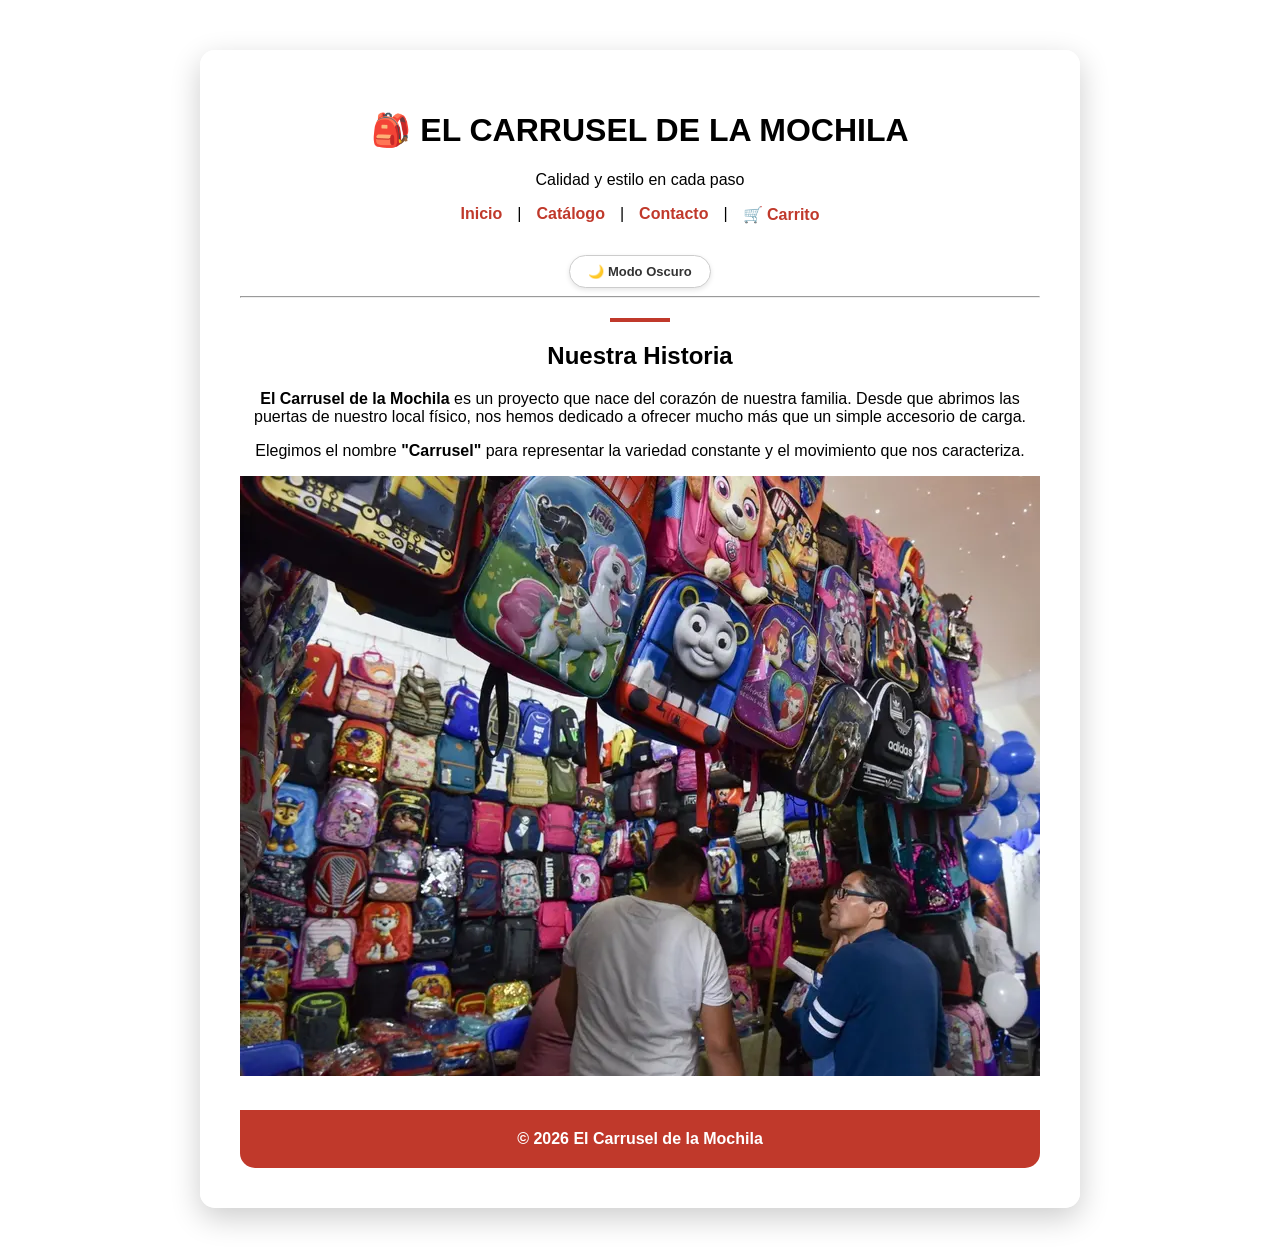
<file: index.html>
﻿<!DOCTYPE html>
<html lang="es">
<head>
    <meta charset="UTF-8">
    <meta name="viewport" content="width=device-width, initial-scale=1.0">
    <title>Inicio | El Carrusel de la Mochila</title>
    <link rel="stylesheet" href="styles.css">
</head>
<body>

    <video autoplay muted loop playsinline id="video-bg">
        <source src="vfondo.mp4" type="video/mp4">
        <source src="vfondo.mp4" type="video/webm">
        Tu navegador no soporta video de fondo.
    </video>

    <div class="main-container">
        <header>
            <h1>🎒 EL CARRUSEL DE LA MOCHILA</h1>
            <p class="tagline">Calidad y estilo en cada paso</p>
            
            <nav>
                <ul class="nav-links">
                    <li><a href="index.html">Inicio</a></li>
                    <li>|</li>
                    <li><a href="Catalogo.html">Catálogo</a></li>
                    <li>|</li>
                    <li><a href="Contacto.html">Contacto</a></li>
                    <li>|</li>
                    <li><a href="carrito.html">🛒 Carrito</a></li>
                </ul>
            </nav>

            <button id="boton-modo" class="btn-modo">🌙 Modo Oscuro</button>
        </header>

        <hr class="separator">

        <section class="history">
            <div class="red-line"></div>
            <h2>Nuestra Historia</h2>
            <p>
                <b>El Carrusel de la Mochila</b> es un proyecto que nace del corazón de nuestra familia. 
                Desde que abrimos las puertas de nuestro local físico, nos hemos dedicado a ofrecer 
                mucho más que un simple accesorio de carga.
            </p>
            <p>
                Elegimos el nombre <b>"Carrusel"</b> para representar la variedad constante y el 
                movimiento que nos caracteriza.
            </p>
            <img src="imagenp.jpg" alt="Interior de El Carrusel de la Mochila" class="history-img">
        </section>

        <footer>
            <strong>© 2026 El Carrusel de la Mochila</strong>
        </footer>
    </div>

    <script src="car.js"></script>
</body>
</html>
</file>
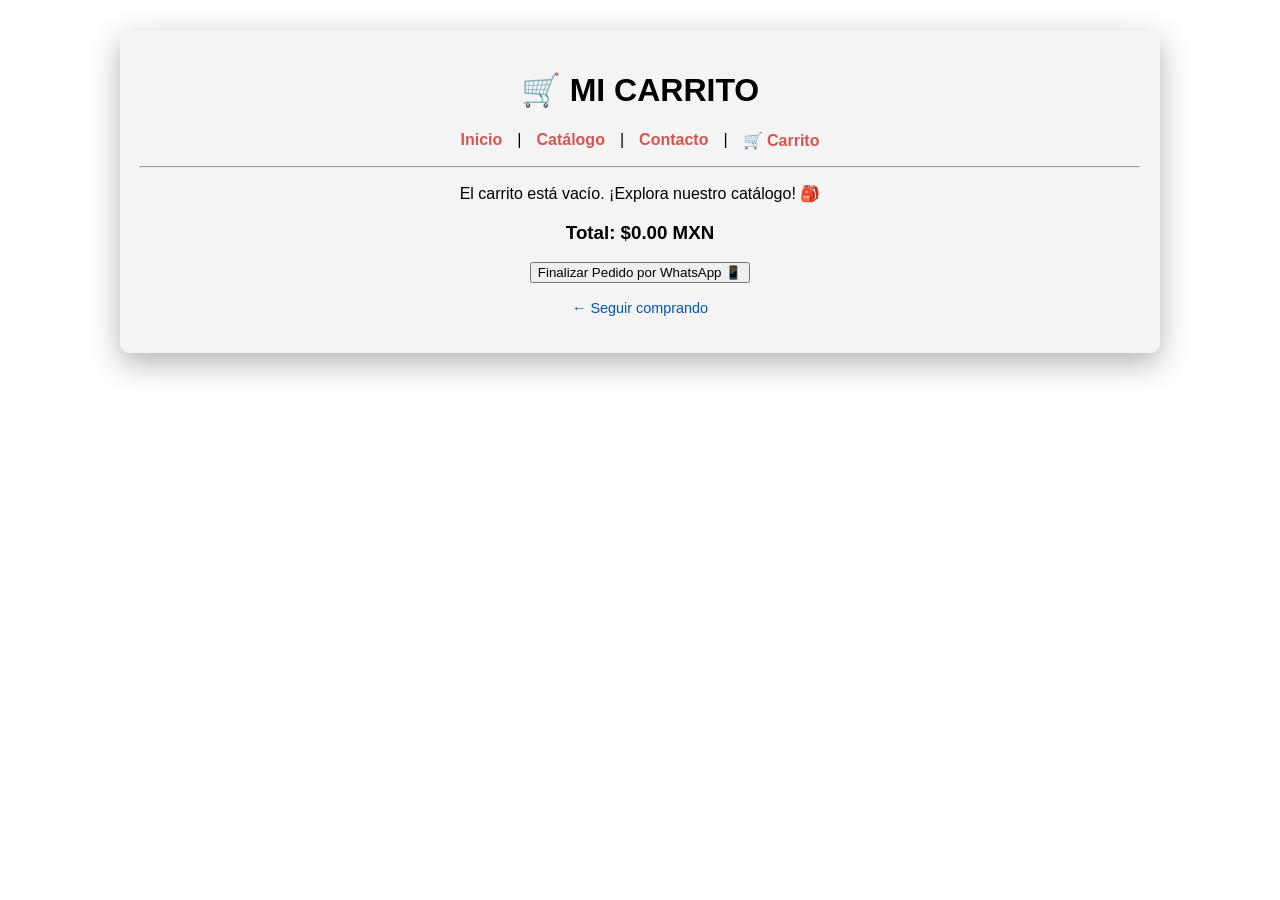
<file: carrito.html>
﻿<!DOCTYPE html>
<html lang="es">
<head>
    <meta charset="UTF-8">
    <meta name="viewport" content="width=device-width, initial-scale=1.0">
    <title>Mi Carrito | El Carrusel de la Mochila</title>
    <link rel="stylesheet" href="styles-catalogo.css">
</head>
<body>
    <video autoplay muted loop playsinline id="video-bg">
        <source src="vfondo.mp4" type="video/mp4">
    </video>

    <div class="main-container">
        <header>
            <h1>🛒 MI CARRITO</h1>
            <nav>
                <ul class="nav-links">
                    <li><a href="index.html">Inicio</a></li>
                    <li>|</li>
                    <li><a href="Catalogo.html">Catálogo</a></li>
                    <li>|</li>
                    <li><a href="Contacto.html">Contacto</a></li>
                    <li>|</li>
                    <li><a href="carrito.html">🛒 Carrito</a></li>
                </ul>
            </nav>
        </header>

        <hr class="separator">

        <div id="cart-items">
        </div>

        <div class="cart-summary">
            <h3>Total: <span id="cart-total">$0.00 MXN</span></h3>
            <button onclick="checkoutWhatsApp()" class="btn-checkout">Finalizar Pedido por WhatsApp 📱</button>
            <p><a href="Catalogo.html" style="color: #0056b3; text-decoration: none; font-size: 0.9em;">← Seguir comprando</a></p>
        </div>
    </div>

    <script src="car.js"></script>
</body>
</html>
</file>
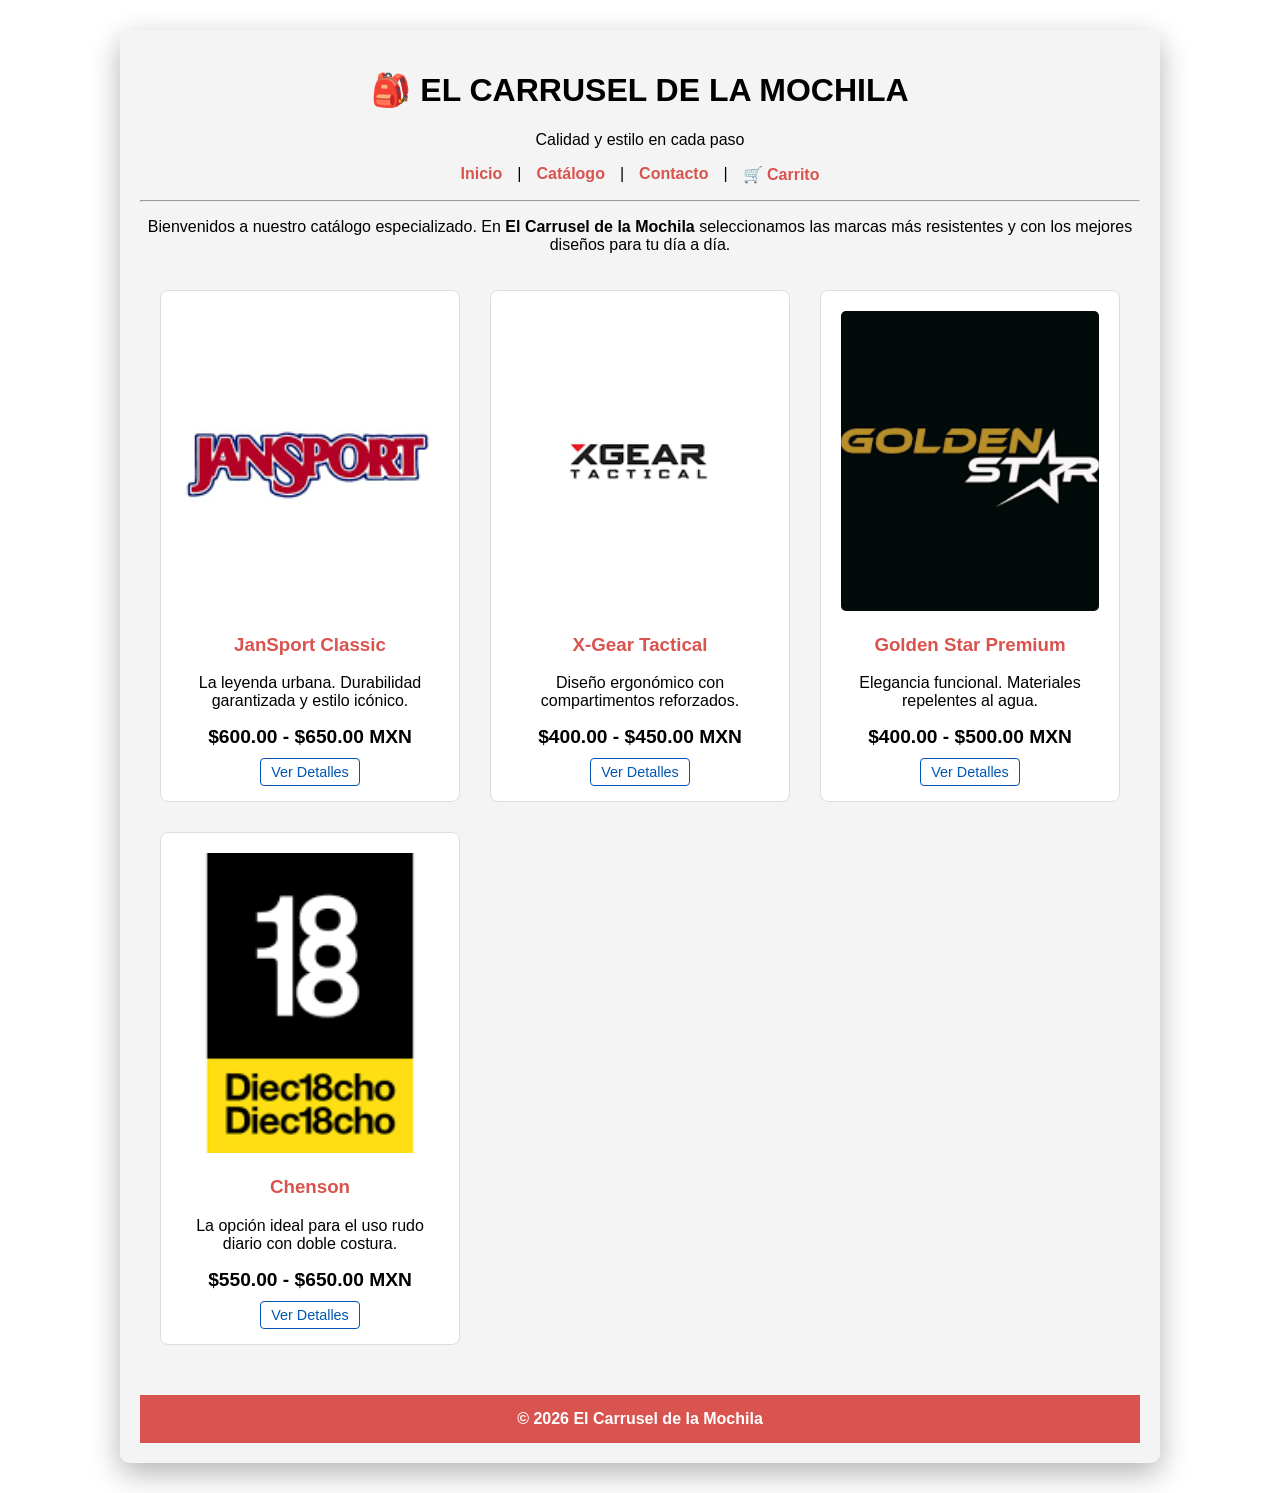
<file: Catalogo.html>
﻿<!DOCTYPE html>
<html lang="es">
<head>
    <meta charset="UTF-8">
    <meta name="viewport" content="width=device-width, initial-scale=1.0">
    <title>Catálogo | El Carrusel de la Mochila</title>
    <link rel="stylesheet" href="styles-catalogo.css">
</head>
<body>

    <video autoplay muted loop playsinline id="video-bg">
        <source src="vfondo.mp4" type="video/mp4">
        <source src="vfondo.mp4" type="video/webm">
    </video>

    <div class="main-container">
        <header>
            <h1>🎒 EL CARRUSEL DE LA MOCHILA</h1>
            <p class="tagline">Calidad y estilo en cada paso</p>
            
            <nav>
                <ul class="nav-links">
                    <li><a href="index.html">Inicio</a></li>
                    <li>|</li>
                    <li><a href="Catalogo.html" class="active">Catálogo</a></li>
                    <li>|</li>
                    <li><a href="Contacto.html">Contacto</a></li>
                    <li>|</li>
                    <li><a href="carrito.html">🛒 Carrito</a></li>
                </ul>
            </nav>
        </header>

        <hr class="separator">

        <section class="intro">
            <p>Bienvenidos a nuestro catálogo especializado. En <b>El Carrusel de la Mochila</b> seleccionamos las marcas más resistentes y con los mejores diseños para tu día a día.</p>
        </section>

        <main class="products-grid">
            
            <article class="product-card">
                <img src="logojansport.jpg" alt="Mochila JanSport">
                <h3>JanSport Classic</h3>
                <p>La leyenda urbana. Durabilidad garantizada y estilo icónico.</p>
                <span class="price">$600.00 - $650.00 MXN</span>
                <a href="ModelosJansport.html" class="btn-detail">Ver Detalles</a>
            </article>

            <article class="product-card">
                <img src="logoxgear.jpg" alt="Mochila X-Gear">
                <h3>X-Gear Tactical</h3>
                <p>Diseño ergonómico con compartimentos reforzados.</p>
                <span class="price">$400.00 - $450.00 MXN</span>
                <a href="ModelosXgear.html" class="btn-detail">Ver Detalles</a>
            </article>

            <article class="product-card">
                <img src="logogoldenstar.jpg" alt="Mochila Golden Star">
                <h3>Golden Star Premium</h3>
                <p>Elegancia funcional. Materiales repelentes al agua.</p>
                <span class="price">$400.00 - $500.00 MXN</span>
                <a href="ModelosGoldenstar.html" class="btn-detail">Ver Detalles</a>
            </article>

            <article class="product-card">
                <img src="logo1818.jpg" alt="Mochila Chenson">
                <h3>Chenson</h3>
                <p>La opción ideal para el uso rudo diario con doble costura.</p>
                <span class="price">$550.00 - $650.00 MXN</span>
                <a href="ModelosChenson.html" class="btn-detail">Ver Detalles</a>
            </article>

        </main>

        <footer>
            <strong>© 2026 El Carrusel de la Mochila</strong>
        </footer>
    </div>
<script src="car.js"></script>
</body>
</html>
</file>
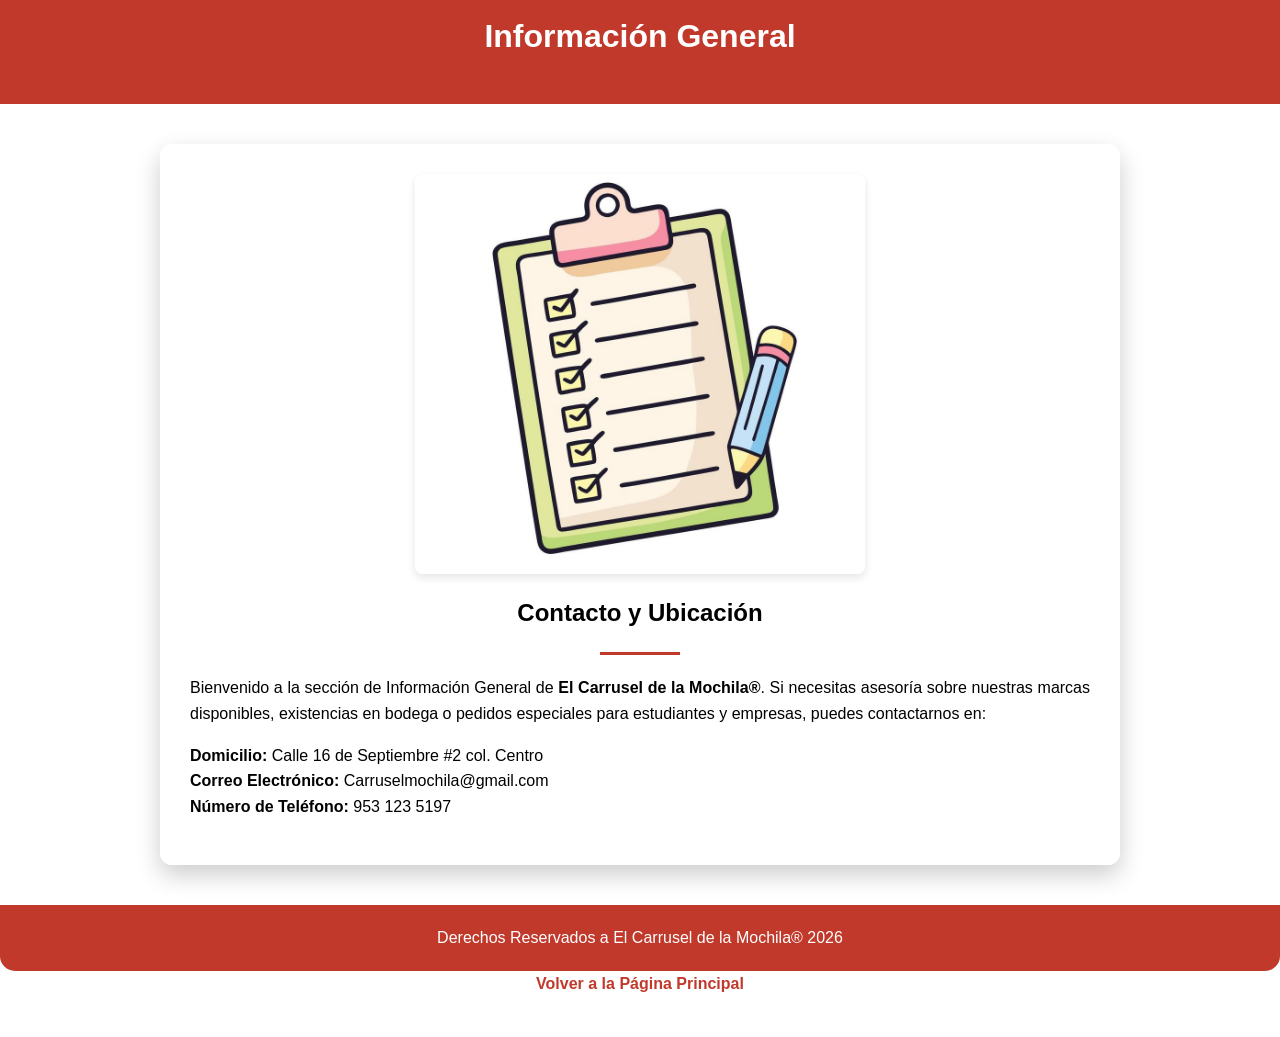
<file: Contacto.html>
<!DOCTYPE html>
<html lang="es">
<head>
    <meta charset="UTF-8">
    <meta name="viewport" content="width=device-width, initial-scale=1.0"><title>Información General | El Carrusel de la Mochila</title>
    <link rel="stylesheet" href="styles-contacto.css">
</head>
<body>
    <header class="encabezado">
        <h1>Información General</h1>
    </header>
    <div class="contenido-principal">

        <img src="listapendientes.jpg" width="450" height="400" alt="El Carrusel de la Mochila" class="imagen-centrada">

        <center>
            <h2>Contacto y Ubicación</h2>
            <hr class="linea-decorativa">
        </center>
        <p align="justify">
            Bienvenido a la sección de Información General de <b>El Carrusel de la Mochila®</b>. 
            Si necesitas asesoría sobre nuestras marcas disponibles, existencias en bodega o 
            pedidos especiales para estudiantes y empresas, puedes contactarnos en:
        </p>

        <p>
            <b>Domicilio:</b> Calle 16 de Septiembre #2 col. Centro<br>
            <b>Correo Electrónico:</b> Carruselmochila@gmail.com<br>
            <b>Número de Teléfono:</b> 953 123 5197
        </p>

    </div>

    <footer class="pie-pagina">

        Derechos Reservados a El Carrusel de la Mochila® 2026

    </footer>

    <a href="index.html" class="enlace-volver">Volver a la Página Principal</a>
<script src="car.js"></script>
</body>

</html>
</file>
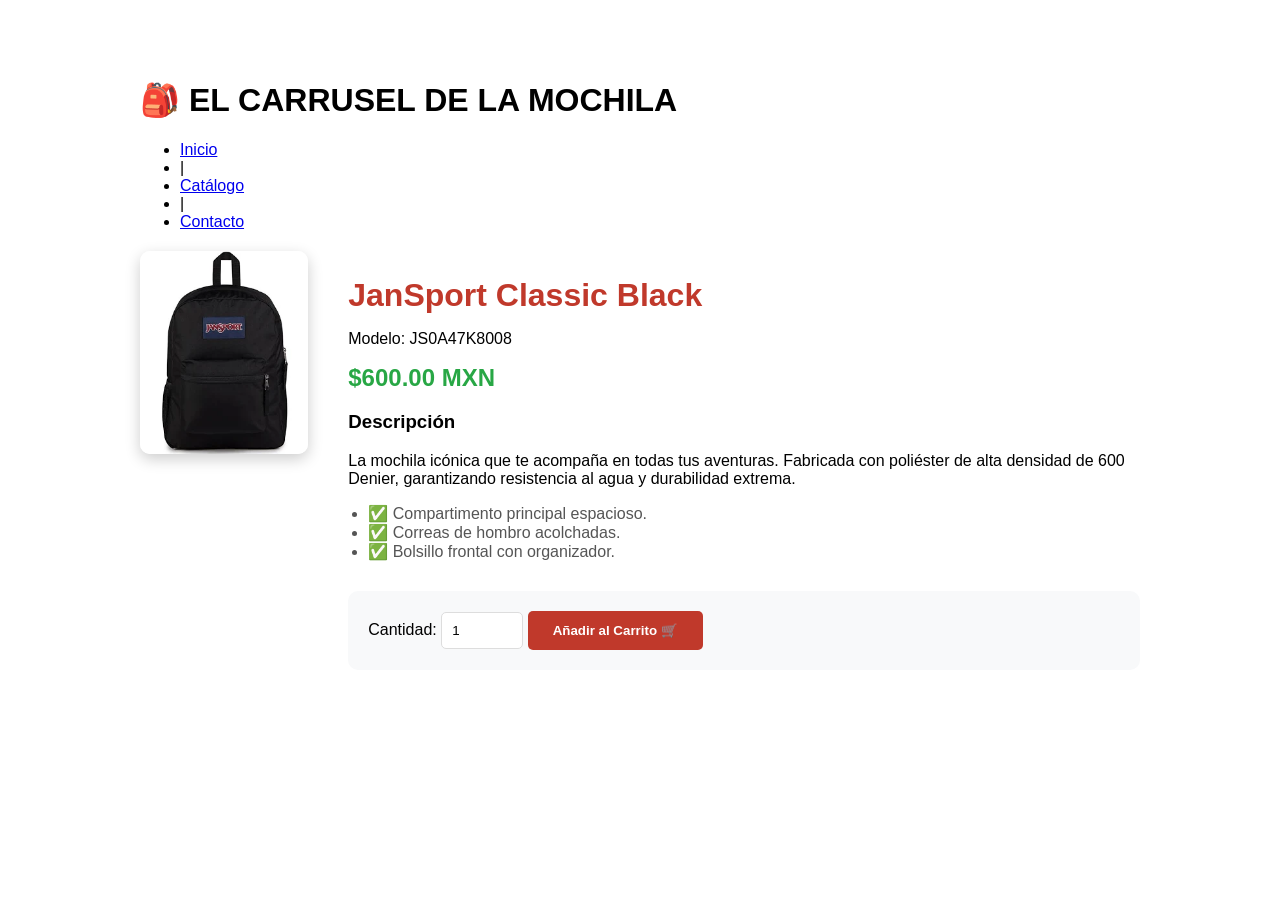
<file: jansport_detalles.html>
﻿<!DOCTYPE html>
<html lang="es">
<head>
    <meta charset="UTF-8">
    <meta name="viewport" content="width=device-width, initial-scale=1.0">
    <title>Detalles | JanSport Classic Black</title>
    <link rel="stylesheet" href="styles-detalles.css">
</head>
<body>
    <video autoplay muted loop playsinline id="video-bg">
        <source src="vfondo.mp4" type="video/mp4">
    </video>

    <div class="main-container">
        <header>
            <h1>🎒 EL CARRUSEL DE LA MOCHILA</h1>
            <nav>
                <ul class="nav-links">
                    <li><a href="index.html">Inicio</a></li>
                    <li>|</li>
                    <li><a href="Catalogo.html">Catálogo</a></li>
                    <li>|</li>
                    <li><a href="Contacto.html">Contacto</a></li>
                </ul>
            </nav>
        </header>

        <main class="product-detail-container">
            <div class="product-image">
                <img src="mjansportn.jpg" alt="JanSport Classic Black" id="main-img">
            </div>

            <div class="product-info">
                <h2 id="product-name">JanSport Classic Black</h2>
                <p class="sku">Modelo: JS0A47K8008</p>
                <p class="price-detail">$600.00 MXN</p>
                
                <div class="description">
                    <h3>Descripción</h3>
                    <p>La mochila icónica que te acompaña en todas tus aventuras. Fabricada con poliéster de alta densidad de 600 Denier, garantizando resistencia al agua y durabilidad extrema.</p>
                    <ul>
                        <li>✅ Compartimento principal espacioso.</li>
                        <li>✅ Correas de hombro acolchadas.</li>
                        <li>✅ Bolsillo frontal con organizador.</li>
                    </ul>
                </div>

                <div class="purchase-actions">
                    <label for="quantity">Cantidad:</label>
                    <input type="number" id="quantity" value="1" min="1" max="10">
                    
                    <button id="add-to-cart" class="btn-buy">Añadir al Carrito 🛒</button>
                </div>
            </div>
        </main>
    </div>

    <script src="car.js"></script>
</body>
</html>
</file>
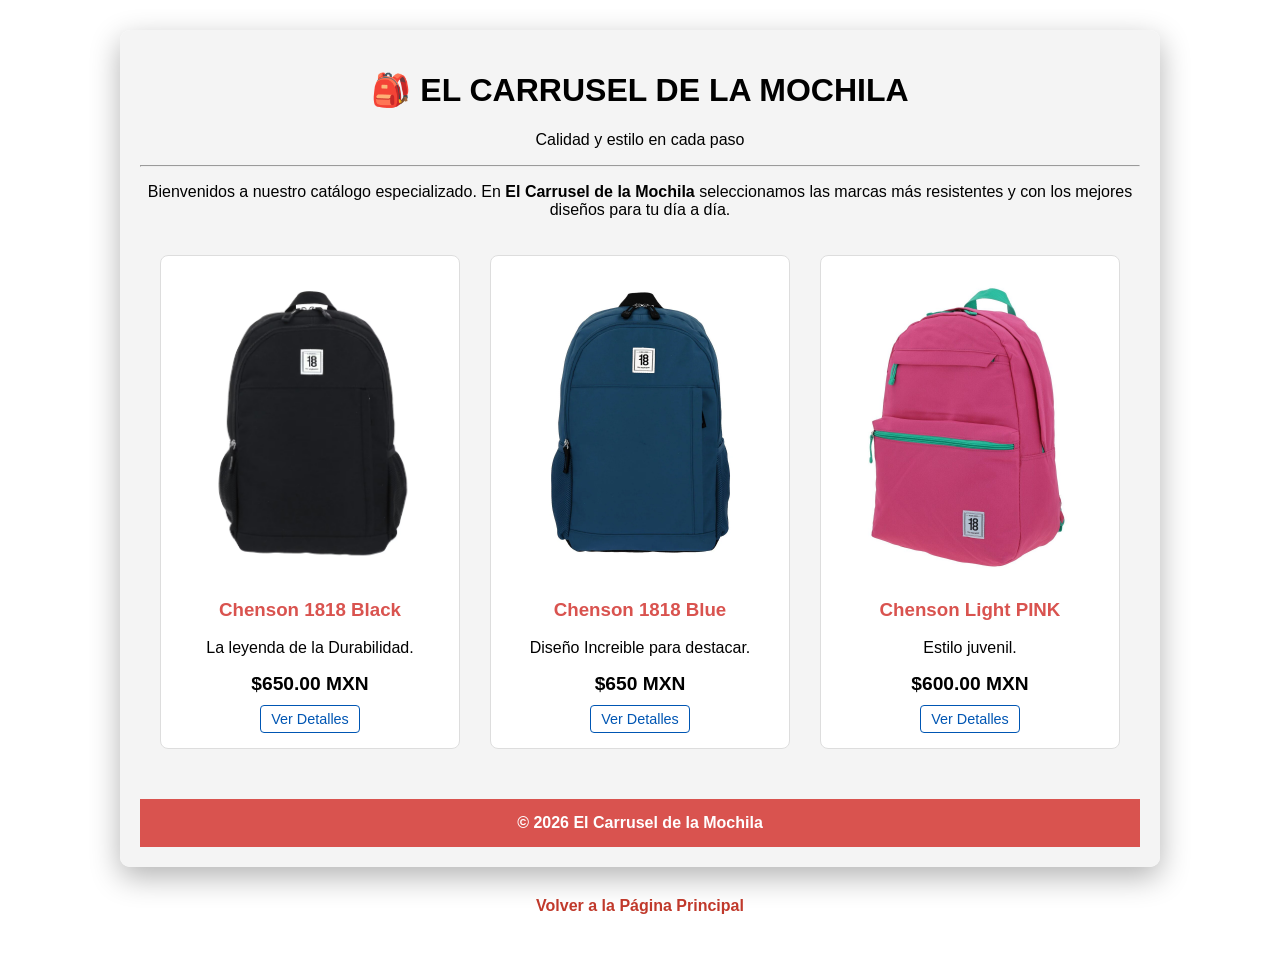
<file: ModelosChenson.html>
﻿<!DOCTYPE html>
<html lang="es">
<head>
    <meta charset="UTF-8">
    <meta name="viewport" content="width=device-width, initial-scale=1.0">
    <title>Catálogo | El Carrusel de la Mochila</title>
    <link rel="stylesheet" href="styles-catalogo.css">
</head>
<body>

    <video autoplay muted loop playsinline id="video-bg">
        <source src="vfondo.mp4" type="video/mp4">
        <source src="vfondo.mp4" type="video/webm">
    </video>

    <div class="main-container">
        <header>
            <h1>🎒 EL CARRUSEL DE LA MOCHILA</h1>
            <p class="tagline">Calidad y estilo en cada paso</p>

        </header>

        <hr class="separator">

        <section class="intro">
            <p>Bienvenidos a nuestro catálogo especializado. En <b>El Carrusel de la Mochila</b> seleccionamos las marcas más resistentes y con los mejores diseños para tu día a día.</p>
        </section>

        <main class="products-grid">

            <article class="product-card">
                <img src="m1818n.jpg" alt="Mochila Chenson1818B">
                <h3>Chenson 1818 Black</h3>
                <p>La leyenda de la Durabilidad.</p>
                <span class="price">$650.00 MXN</span>
                <a href="jansport_detalles.html" class="btn-detail">Ver Detalles</a>
            </article>

            <article class="product-card">
                <img src="m1818a.jpg" alt="Mochila Chenson1818a">
                <h3>Chenson 1818 Blue</h3>
                <p>Diseño Increible para destacar.</p>
                <span class="price">$650 MXN</span>
                <a href="xgear_detalles.html" class="btn-detail">Ver Detalles</a>
            </article>

            <article class="product-card">
                <img src="m1818r.jpg" alt="Mochila Chenson1818R">
                <h3>Chenson Light PINK</h3>
                <p>Estilo juvenil.</p>
                <span class="price">$600.00 MXN</span>
                <a href="golden_detalles.html" class="btn-detail">Ver Detalles</a>
            </article>

        </main>

        <footer>
            <strong>© 2026 El Carrusel de la Mochila</strong>
        </footer>
    </div>
    <a href="index.html" class="enlace-volver">Volver a la Página Principal</a>
<script src="script.js"></script>
    <script src="car.js"></script>
</body>
</html>
</file>
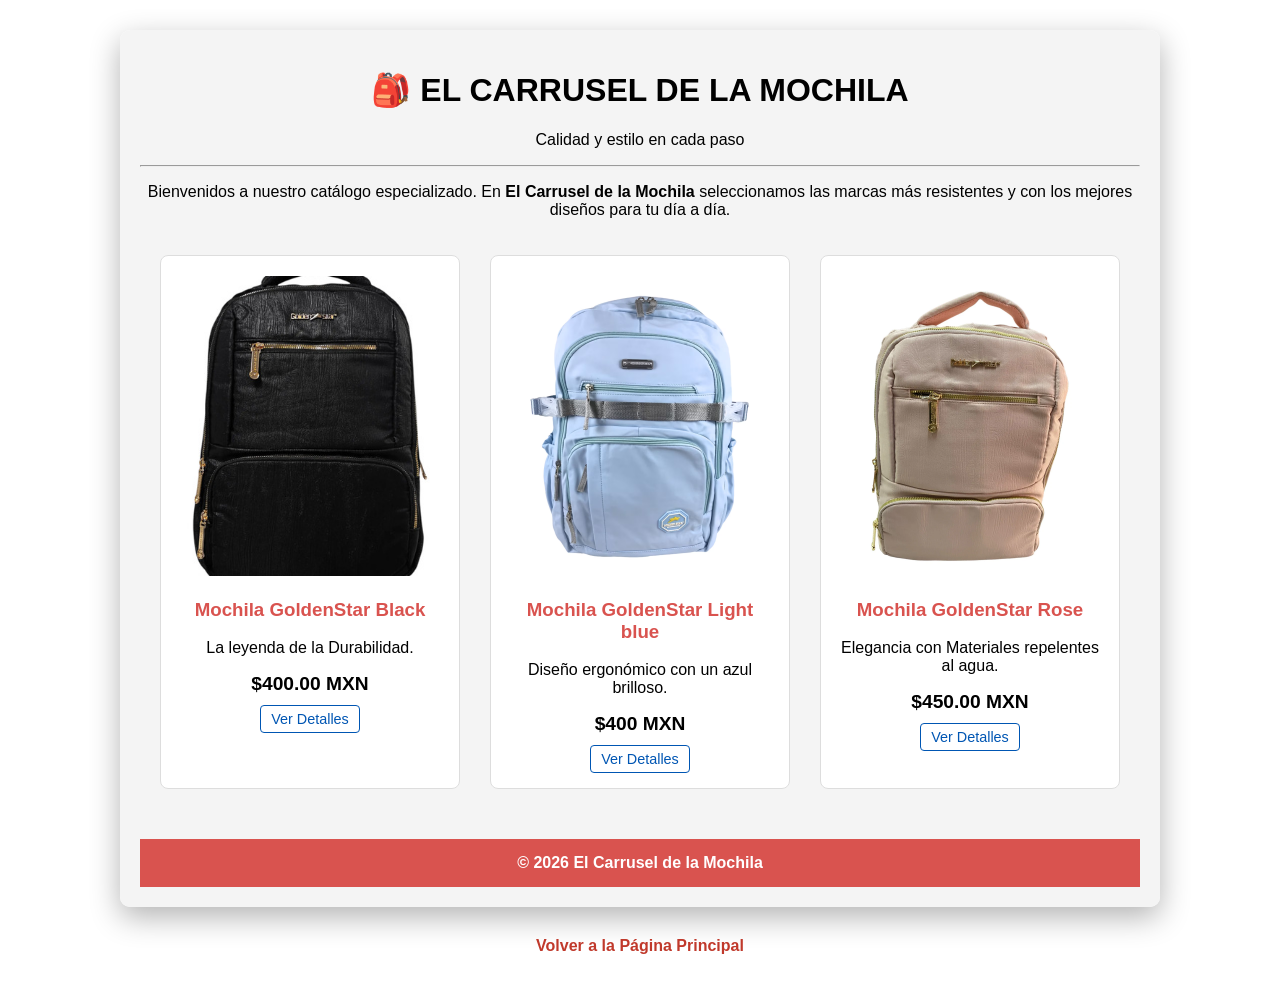
<file: ModelosGoldenstar.html>
﻿<!DOCTYPE html>
<html lang="es">
<head>
    <meta charset="UTF-8">
    <meta name="viewport" content="width=device-width, initial-scale=1.0">
    <title>Catálogo | El Carrusel de la Mochila</title>
    <link rel="stylesheet" href="styles-catalogo.css">
</head>
<body>

    <video autoplay muted loop playsinline id="video-bg">
        <source src="vfondo.mp4" type="video/mp4">
        <source src="vfondo.mp4" type="video/webm">
    </video>

    <div class="main-container">
        <header>
            <h1>🎒 EL CARRUSEL DE LA MOCHILA</h1>
            <p class="tagline">Calidad y estilo en cada paso</p>

        </header>

        <hr class="separator">

        <section class="intro">
            <p>Bienvenidos a nuestro catálogo especializado. En <b>El Carrusel de la Mochila</b> seleccionamos las marcas más resistentes y con los mejores diseños para tu día a día.</p>
        </section>

        <main class="products-grid">

            <article class="product-card">
                <img src="mgoldenstarn.jpg" alt="Mochila gsn">
                <h3>Mochila GoldenStar Black</h3>
                <p>La leyenda de la Durabilidad.</p>
                <span class="price">$400.00 MXN</span>
                <a href="jansport_detalles.html" class="btn-detail">Ver Detalles</a>
            </article>

            <article class="product-card">
                <img src="mgoldenstara.jpg" alt="Mochila gsa">
                <h3>Mochila GoldenStar Light blue</h3>
                <p>Diseño ergonómico con un azul brilloso.</p>
                <span class="price">$400 MXN</span>
                <a href="xgear_detalles.html" class="btn-detail">Ver Detalles</a>
            </article>

            <article class="product-card">
                <img src="mgoldenstarrg.jpg" alt="Mochila Xgearbn">
                <h3>Mochila GoldenStar Rose</h3>
                <p>Elegancia con Materiales repelentes al agua.</p>
                <span class="price">$450.00 MXN</span>
                <a href="golden_detalles.html" class="btn-detail">Ver Detalles</a>
            </article>

        </main>

        <footer>
            <strong>© 2026 El Carrusel de la Mochila</strong>
        </footer>
    </div>
 <a href="index.html" class="enlace-volver">Volver a la Página Principal</a>
<script src="script.js"></script>
    <script src="car.js"></script>
</body>
</html>
</file>
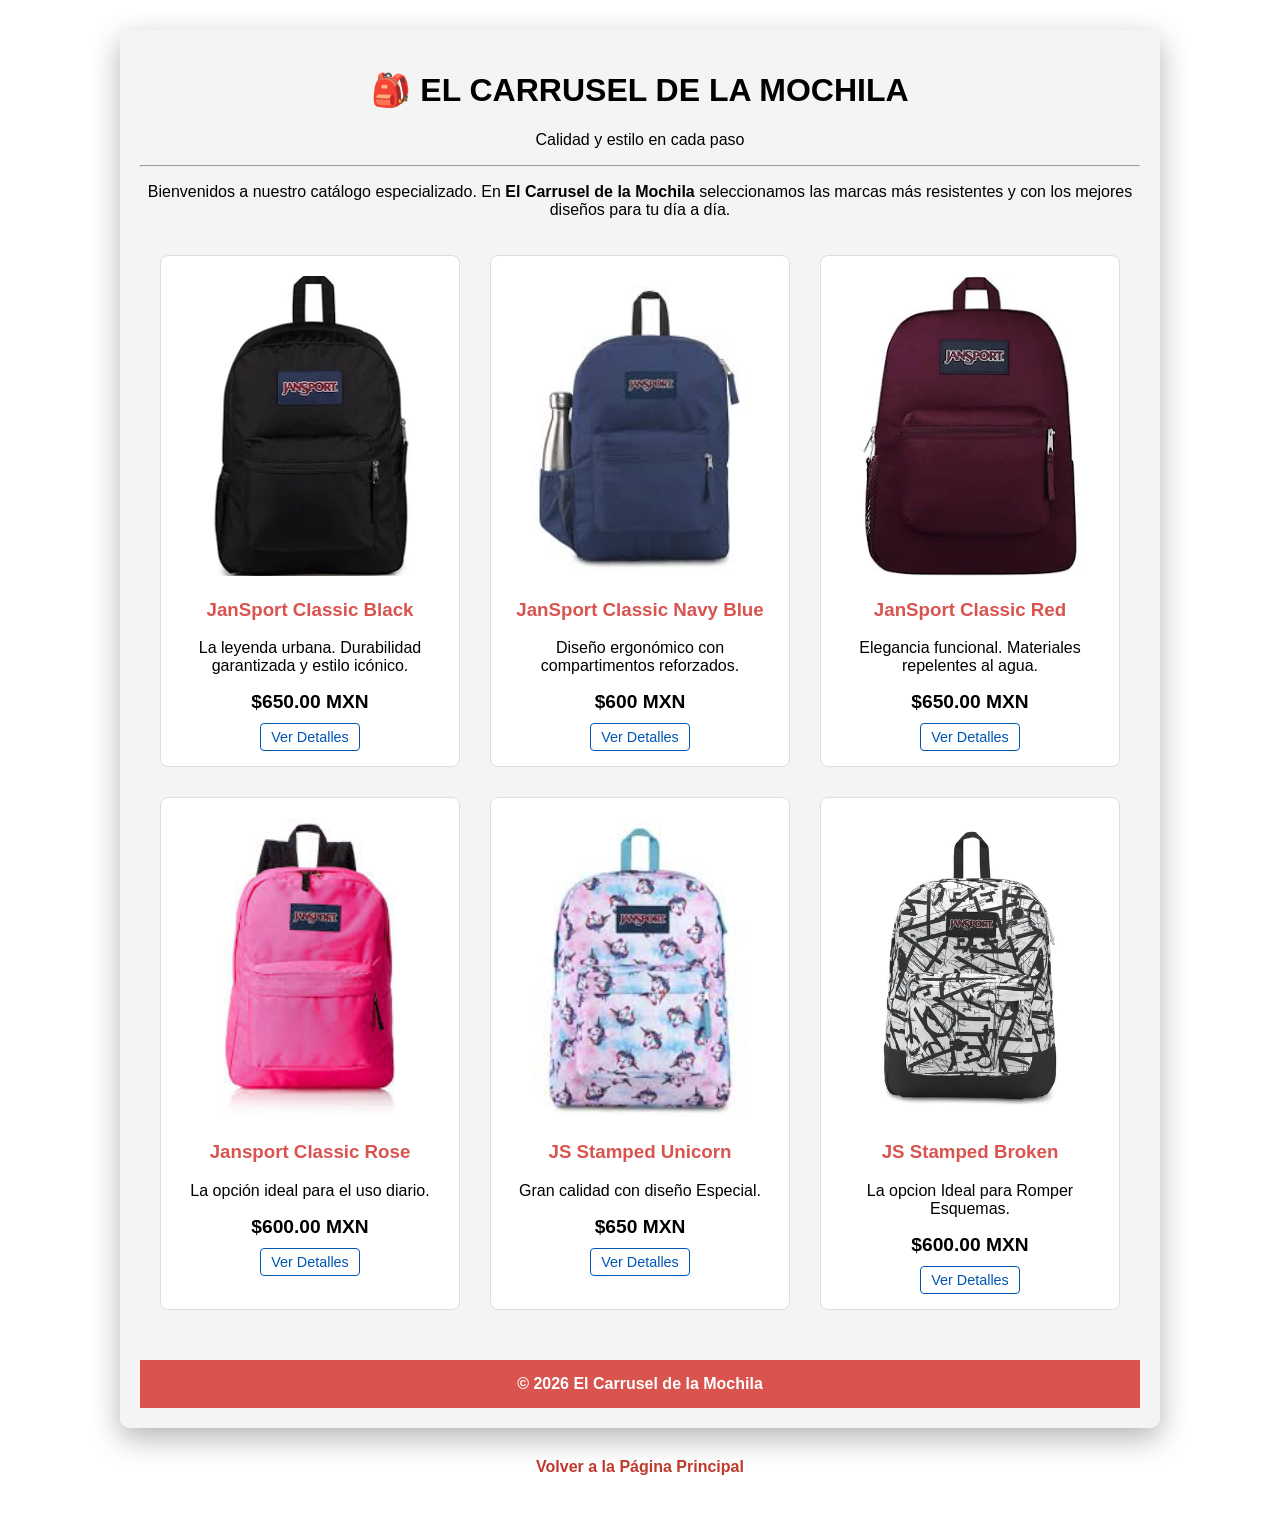
<file: ModelosJansport.html>
﻿<!DOCTYPE html>
<html lang="es">
<head>
    <meta charset="UTF-8">
    <meta name="viewport" content="width=device-width, initial-scale=1.0">
    <title>Catálogo | El Carrusel de la Mochila</title>
    <link rel="stylesheet" href="styles-catalogo.css">
</head>
<body>

    <video autoplay muted loop playsinline id="video-bg">
        <source src="vfondo.mp4" type="video/mp4">
        <source src="vfondo.mp4" type="video/webm">
    </video>

    <div class="main-container">
        <header>
            <h1>🎒 EL CARRUSEL DE LA MOCHILA</h1>
            <p class="tagline">Calidad y estilo en cada paso</p>

        </header>

        <hr class="separator">

        <section class="intro">
            <p>Bienvenidos a nuestro catálogo especializado. En <b>El Carrusel de la Mochila</b> seleccionamos las marcas más resistentes y con los mejores diseños para tu día a día.</p>
        </section>

        <main class="products-grid">

            <article class="product-card">
                <img src="mjansportn.jpg" alt="Mochila JanSport">
                <h3>JanSport Classic Black</h3>
                <p>La leyenda urbana. Durabilidad garantizada y estilo icónico.</p>
                <span class="price">$650.00 MXN</span>
                <a href="jansport_detalles.html" class="btn-detail">Ver Detalles</a>
            </article>

            <article class="product-card">
                <img src="mjsam.jpg" alt="Mochila Jansport Azul Marino">
                <h3>JanSport Classic Navy Blue</h3>
                <p>Diseño ergonómico con compartimentos reforzados.</p>
                <span class="price">$600 MXN</span>
                <a href="xgear_detalles.html" class="btn-detail">Ver Detalles</a>
            </article>

            <article class="product-card">
                <img src="mjsr.jpg" alt="Mochila Jansport Rojo vino">
                <h3>JanSport Classic Red</h3>
                <p>Elegancia funcional. Materiales repelentes al agua.</p>
                <span class="price">$650.00 MXN</span>
                <a href="golden_detalles.html" class="btn-detail">Ver Detalles</a>
            </article>

            <article class="product-card">
                <img src="mjsrosa.jpg" alt="Mochila JanSport Rosa">
                <h3>Jansport Classic Rose</h3>
                <p>La opción ideal para el uso diario.</p>
                <span class="price">$600.00 MXN</span>
                <a href="basica_detalles.html" class="btn-detail">Ver Detalles</a>
            </article>

            <article class="product-card">
                <img src="mjsestampadou.jpg" alt="Estampado Unicornio" loading="lazy">
                <h3>JS Stamped Unicorn</h3>
                <p>Gran calidad con diseño Especial.</p>
                <span class="price">$650 MXN</span>
                <a href="archivo_detalles.html" class="btn-detail">Ver Detalles</a>
            </article>

            <article class="product-card">
                <img src="mjsestampadobn.jpg" alt="Estampado Roto">
                <h3>JS Stamped Broken</h3>
                <p>La opcion Ideal para Romper Esquemas.</p>
                <span class="price">$600.00 MXN</span>
                <a href="basica_detalles.html" class="btn-detail">Ver Detalles</a>
            </article>

        </main>

        <footer>
            <strong>© 2026 El Carrusel de la Mochila</strong>
        </footer>
    </div>
 <a href="index.html" class="enlace-volver">Volver a la Página Principal</a>
    <script src="car.js"></script>
</body>
</html>
</file>
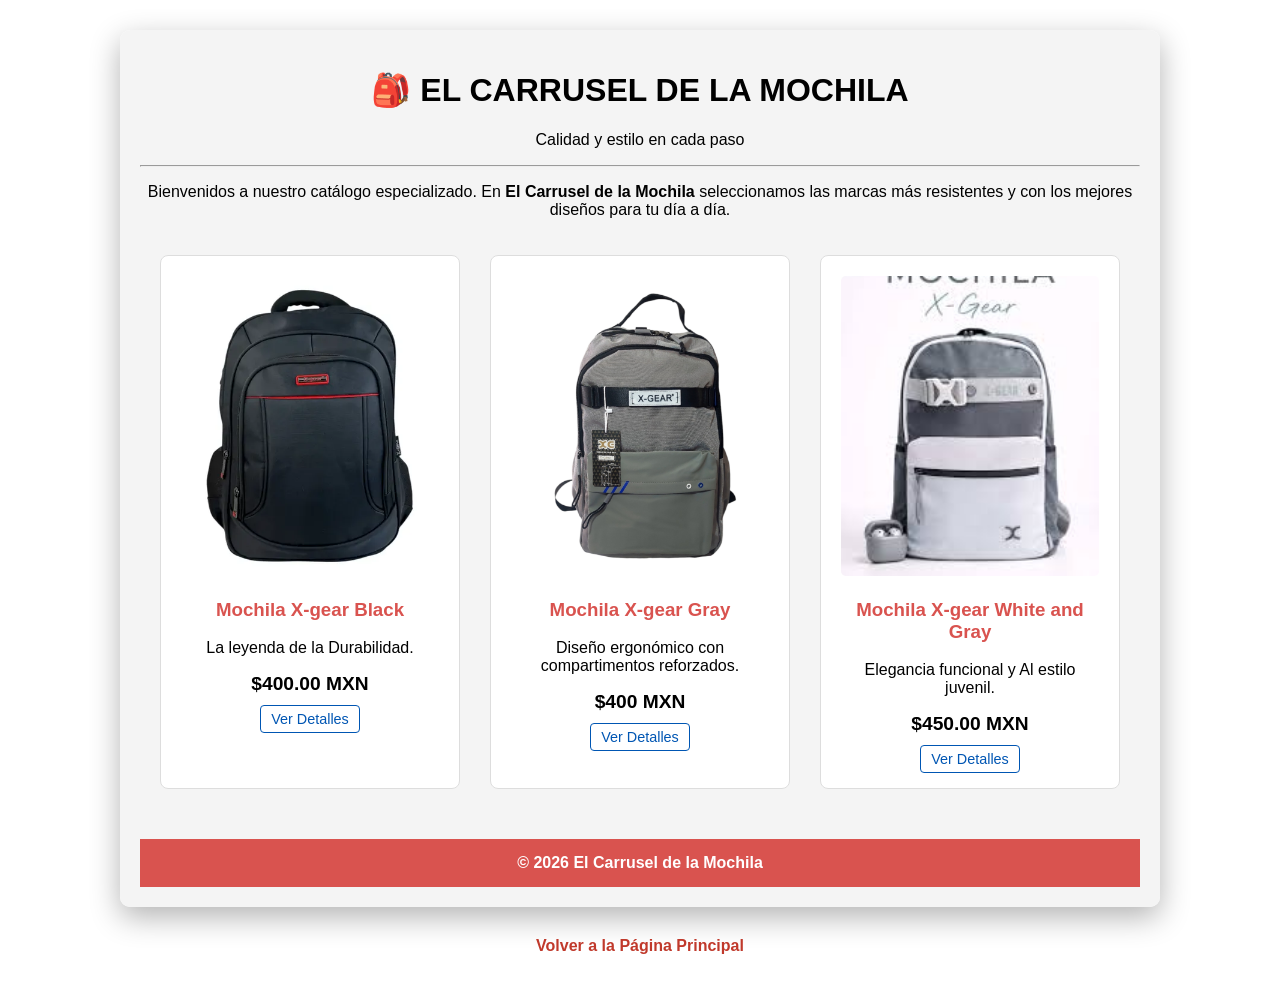
<file: ModelosXgear.html>
﻿<!DOCTYPE html>
<html lang="es">
<head>
    <meta charset="UTF-8">
    <meta name="viewport" content="width=device-width, initial-scale=1.0">
    <title>Catálogo | El Carrusel de la Mochila</title>
    <link rel="stylesheet" href="styles-catalogo.css">
</head>
<body>

    <video autoplay muted loop playsinline id="video-bg">
        <source src="vfondo.mp4" type="video/mp4">
        <source src="vfondo.mp4" type="video/webm">
    </video>

    <div class="main-container">
        <header>
            <h1>🎒 EL CARRUSEL DE LA MOCHILA</h1>
            <p class="tagline">Calidad y estilo en cada paso</p>

        </header>

        <hr class="separator">

        <section class="intro">
            <p>Bienvenidos a nuestro catálogo especializado. En <b>El Carrusel de la Mochila</b> seleccionamos las marcas más resistentes y con los mejores diseños para tu día a día.</p>
        </section>

        <main class="products-grid">

            <article class="product-card">
                <img src="mxgearn.jpg" alt="Mochila xgearn">
                <h3>Mochila X-gear Black</h3>
                <p>La leyenda de la Durabilidad.</p>
                <span class="price">$400.00 MXN</span>
                <a href="jansport_detalles.html" class="btn-detail">Ver Detalles</a>
            </article>

            <article class="product-card">
                <img src="mxgearg.jpg" alt="Mochila xgearg">
                <h3>Mochila X-gear Gray</h3>
                <p>Diseño ergonómico con compartimentos reforzados.</p>
                <span class="price">$400 MXN</span>
                <a href="xgear_detalles.html" class="btn-detail">Ver Detalles</a>
            </article>

            <article class="product-card">
                <img src="mxgearbn.jpg" alt="Mochila Xgearbn">
                <h3>Mochila X-gear White and Gray</h3>
                <p>Elegancia funcional y Al estilo juvenil.</p>
                <span class="price">$450.00 MXN</span>
                <a href="golden_detalles.html" class="btn-detail">Ver Detalles</a>
            </article>

        </main>

        <footer>
            <strong>© 2026 El Carrusel de la Mochila</strong>
        </footer>
    </div>
 <a href="index.html" class="enlace-volver">Volver a la Página Principal</a>
<script src="script.js"></script>
    <script src="car.js"></script>
</body>
</html>
</file>
<file: styles.css>
body {
    margin: 0;
    padding: 0;
    font-family: 'Segoe UI', Roboto, Helvetica, Arial, sans-serif;
    color: #000000;
    background-color: #ffffff; 
    transition: background-color 0.3s ease, color 0.3s ease; 
}

#video-bg {
    position: fixed;
    top: 50%;
    left: 50%;
    min-width: 100%;
    min-height: 100%;
    width: auto;
    height: auto;
    z-index: -100; 
    transform: translateX(-50%) translateY(-50%);
    object-fit: cover;
}

.main-container {
    background: rgba(255, 255, 255, 0.85);
    max-width: 800px;
    margin: 50px auto;
    padding: 40px;
    border-radius: 15px;
    text-align: center;
    box-shadow: 0px 10px 30px rgba(0,0,0,0.2);
    transition: background 0.3s ease, color 0.3s ease, box-shadow 0.3s ease;
}

.nav-links {
    list-style: none;
    padding: 0;
    display: flex;
    justify-content: center;
    gap: 15px;
}

.nav-links a {
    text-decoration: none;
    color: #C0392B;
    font-weight: bold;
    transition: color 0.3s ease;
}

.red-line {
    border-top: 4px solid #C0392B;
    width: 60px;
    margin: 20px auto;
    transition: border-color 0.3s ease;
}

footer {
    background-color: #C0392B;
    color: white;
    padding: 20px;
    margin-top: 30px;
    border-radius: 0 0 15px 15px;
}

.btn-modo {
    padding: 8px 18px;
    cursor: pointer;
    border-radius: 20px;
    border: 1px solid #ccc;
    background-color: #ffffff;
    color: #333333;
    font-weight: bold;
    font-size: 13px;
    margin-top: 15px;
    transition: all 0.3s ease;
    box-shadow: 0 2px 5px rgba(0,0,0,0.1);
}

.btn-modo:hover {
    transform: scale(1.03);
}

body.modo-oscuro {
    background-color: #121212;
    color: #f0f0f0;
}

body.modo-oscuro .main-container {
    background: rgba(25, 25, 25, 0.92);
    color: #f0f0f0;
    box-shadow: 0px 10px 30px rgba(0,0,0,0.6);
}

body.modo-oscuro .nav-links a {
    color: #ff7675; 
}

body.modo-oscuro .red-line {
    border-top-color: #ff7675;
}

body.modo-oscuro .btn-modo {
    background-color: #2b2b2b;
    color: #ffffff;
    border-color: #555555;
    box-shadow: 0 2px 5px rgba(0,0,0,0.4);
}


@media (max-width: 600px) {
    .main-container {
        margin: 20px 10px;
        padding: 25px 15px;
        width: auto;
    }

    .nav-links {
        flex-direction: column;
        gap: 12px;
    }

    .nav-links li:nth-child(even) {
        display: none;
    }

    h1 {
        font-size: 1.6rem;
    }

    .history-img {
        width: 100%;
        height: auto;
    }

    footer {
        border-radius: 0 0 10px 10px;
    }
}
</file>
<file: styles-catalogo.css>
body {
    margin: 0;
    font-family: 'Segoe UI', Roboto, Helvetica, Arial, sans-serif;
    color: #000000;
}

#video-bg {
    position: fixed;
    top: 50%;
    left: 50%;
    min-width: 100%;
    min-height: 100%;
    z-index: -100;
    transform: translate(-50%, -50%);
    object-fit: cover;
}

.main-container {
    background: rgba(244, 244, 244, 0.92);
    max-width: 1000px;
    margin: 30px auto;
    padding: 20px;
    border-radius: 10px;
    text-align: center;
    box-shadow: 0 10px 30px rgba(0,0,0,0.3);
}

.nav-links {
    list-style: none;
    padding: 0;
    display: flex;
    justify-content: center;
    gap: 15px;
}
.nav-links a {
    text-decoration: none;
    color: #D9534F;
    font-weight: bold;
}
.nav-links .active { color: #D9534F; }

.products-grid {
    display: grid;
    grid-template-columns: repeat(auto-fit, minmax(300px, 1fr));
    gap: 30px;
    padding: 20px;
}

.product-card {
    background: white;
    padding: 20px;
    border-radius: 8px;
    border: 1px solid #ddd;
    transition: transform 0.3s ease;
}

.product-card:hover {
    transform: translateY(-5px); 
    box-shadow: 0 5px 15px rgba(0,0,0,0.1);
}

.product-card img {
    max-width: 100%;
    height: auto;
    border-radius: 5px;
}

.product-card h3 { color: #D9534F; }

.price {
    display: block;
    font-size: 1.2em;
    font-weight: bold;
    margin: 15px 0;
}

.btn-detail {
    text-decoration: none;
    color: #0056b3;
    font-size: 0.9em;
    border: 1px solid #0056b3;
    padding: 5px 10px;
    border-radius: 4px;
}

footer {
    background: #D9534F;
    color: white;
    padding: 15px;
    margin-top: 30px;
}
.enlace-volver {
    display: block;
    text-align: center;
    color: #C0392B;
    font-weight: bold;
    text-decoration: none;
    margin-bottom: 40px;
}
.product-card img {
    width: 100%;       
    height: 300px;        
    object-fit: cover;    
    object-position: center; 
    border-radius: 5px;   
}
body.modo-oscuro { background-color: #121212; color: #f0f0f0; }
body.modo-oscuro .main-container { background: rgba(25, 25, 25, 0.92); color: #f0f0f0; }
body.modo-oscuro .nav-links a { color: #ff7675; }
body.modo-oscuro .product-card { background: #1e1e1e; border-color: #333333; color: #ffffff; }
body.modo-oscuro .product-card h3 { color: #ff7675; }
body.modo-oscuro .btn-detail { color: #8ecae6; border-color: #8ecae6; }
body.modo-oscuro .btn-modo { background-color: #2b2b2b; color: #ffffff; border-color: #555555; }
</file>
<file: styles-contacto.css>
body {
    margin: 0;
    font-family: 'Segoe UI', Roboto, Helvetica, Arial, sans-serif;
    color: #000000;
    line-height: 1.6;
}

#video-bg {
    position: fixed;
    top: 50%;
    left: 50%;
    min-width: 100%;
    min-height: 100%;
    z-index: -100;
    transform: translate(-50%, -50%);
    object-fit: cover;
}

.contenido-principal {
    background: rgba(255, 255, 255, 0.95);
    max-width: 900px;
    margin: 40px auto;
    padding: 30px;
    border-radius: 12px;
    box-shadow: 0 10px 25px rgba(0,0,0,0.2);
}

.encabezado {
    background-color: #C0392B;
    color: white;
    padding: 20px;
    text-align: center;
    border-radius: 12px 12px 0 0;
    margin: -30px -30px 30px -30px; 
}

.imagen-centrada {
    display: block;
    margin: 0 auto 20px auto;
    border-radius: 8px;
    box-shadow: 0 4px 8px rgba(0,0,0,0.1);
    object-fit: cover; 
}

.linea-decorativa {
    border: 0;
    border-top: 3px solid #C0392B;
    width: 80px;
    margin-bottom: 20px;
}

.divisor-rojo {
    border-right: 2px solid #C0392B; 
}

footer {
    background-color: #C0392B;
    color: white;
    padding: 20px;
    margin-top: 30px;
    border-radius: 0 0 15px 15px;
    text-align:center;
}

.enlace-volver {
    display: block;
    text-align: center;
    color: #C0392B;
    font-weight: bold;
    text-decoration: none;
    margin-bottom: 40px;
}

.enlace-volver:hover {
    text-decoration: underline;
}

body.modo-oscuro { background-color: #121212; color: #f0f0f0; }
body.modo-oscuro .contenido-principal { background: rgba(25, 25, 25, 0.95); color: #f0f0f0; }
body.modo-oscuro .linea-decorativa { border-top-color: #ff7675; }
body.modo-oscuro .divisor-rojo { border-right-color: #ff7675; }
body.modo-oscuro .enlace-volver { color: #ff7675; }
body.modo-oscuro .btn-modo { background-color: #2b2b2b; color: #ffffff; border-color: #555555; }
</file>
<file: styles-detalles.css>
body { margin: 0; font-family: 'Segoe UI', sans-serif; }

#video-bg {
    position: fixed; top: 50%; left: 50%; min-width: 100%; min-height: 100%;
    z-index: -100; transform: translate(-50%, -50%); object-fit: cover;
}

.main-container {
    background: rgba(255, 255, 255, 0.9);
    max-width: 1000px; margin: 30px auto; padding: 30px; border-radius: 15px;
}

/* Diseño de 2 columnas para detalles */
.product-detail-container {
    display: flex; gap: 40px; margin-top: 20px; text-align: left;
}

.product-image img {
    max-width: 100%; border-radius: 10px; box-shadow: 0 5px 15px rgba(0,0,0,0.2);
    transition: transform 0.3s ease;
}

.product-image img:hover { transform: scale(1.05); }

.product-info h2 { color: #C0392B; font-size: 2rem; margin-bottom: 5px; }

.price-detail { font-size: 1.5rem; font-weight: bold; color: #28a745; margin: 15px 0; }

.description ul { padding-left: 20px; color: #555; }

/* Acciones de compra */
.purchase-actions {
    margin-top: 30px; padding: 20px; background: #f8f9fa; border-radius: 10px;
}

.btn-buy {
    background: #C0392B; color: white; border: none; padding: 12px 25px;
    border-radius: 5px; font-weight: bold; cursor: pointer; transition: 0.3s;
}

.btn-buy:hover { background: #962d22; transform: translateY(-2px); }

input[type="number"] { padding: 10px; width: 60px; border-radius: 5px; border: 1px solid #ddd; }

body.modo-oscuro { background-color: #121212; color: #f0f0f0; }
body.modo-oscuro .main-container { background: rgba(25, 25, 25, 0.9); color: #f0f0f0; }
body.modo-oscuro .product-info h2 { color: #ff7675; }
body.modo-oscuro .description ul { color: #ccc; }
body.modo-oscuro .purchase-actions { background: #1e1e1e; }
body.modo-oscuro input[type="number"] { background: #2b2b2b; color: white; border-color: #444; }
body.modo-oscuro .btn-modo { background-color: #2b2b2b; color: #ffffff; border-color: #555555; }
</file>
